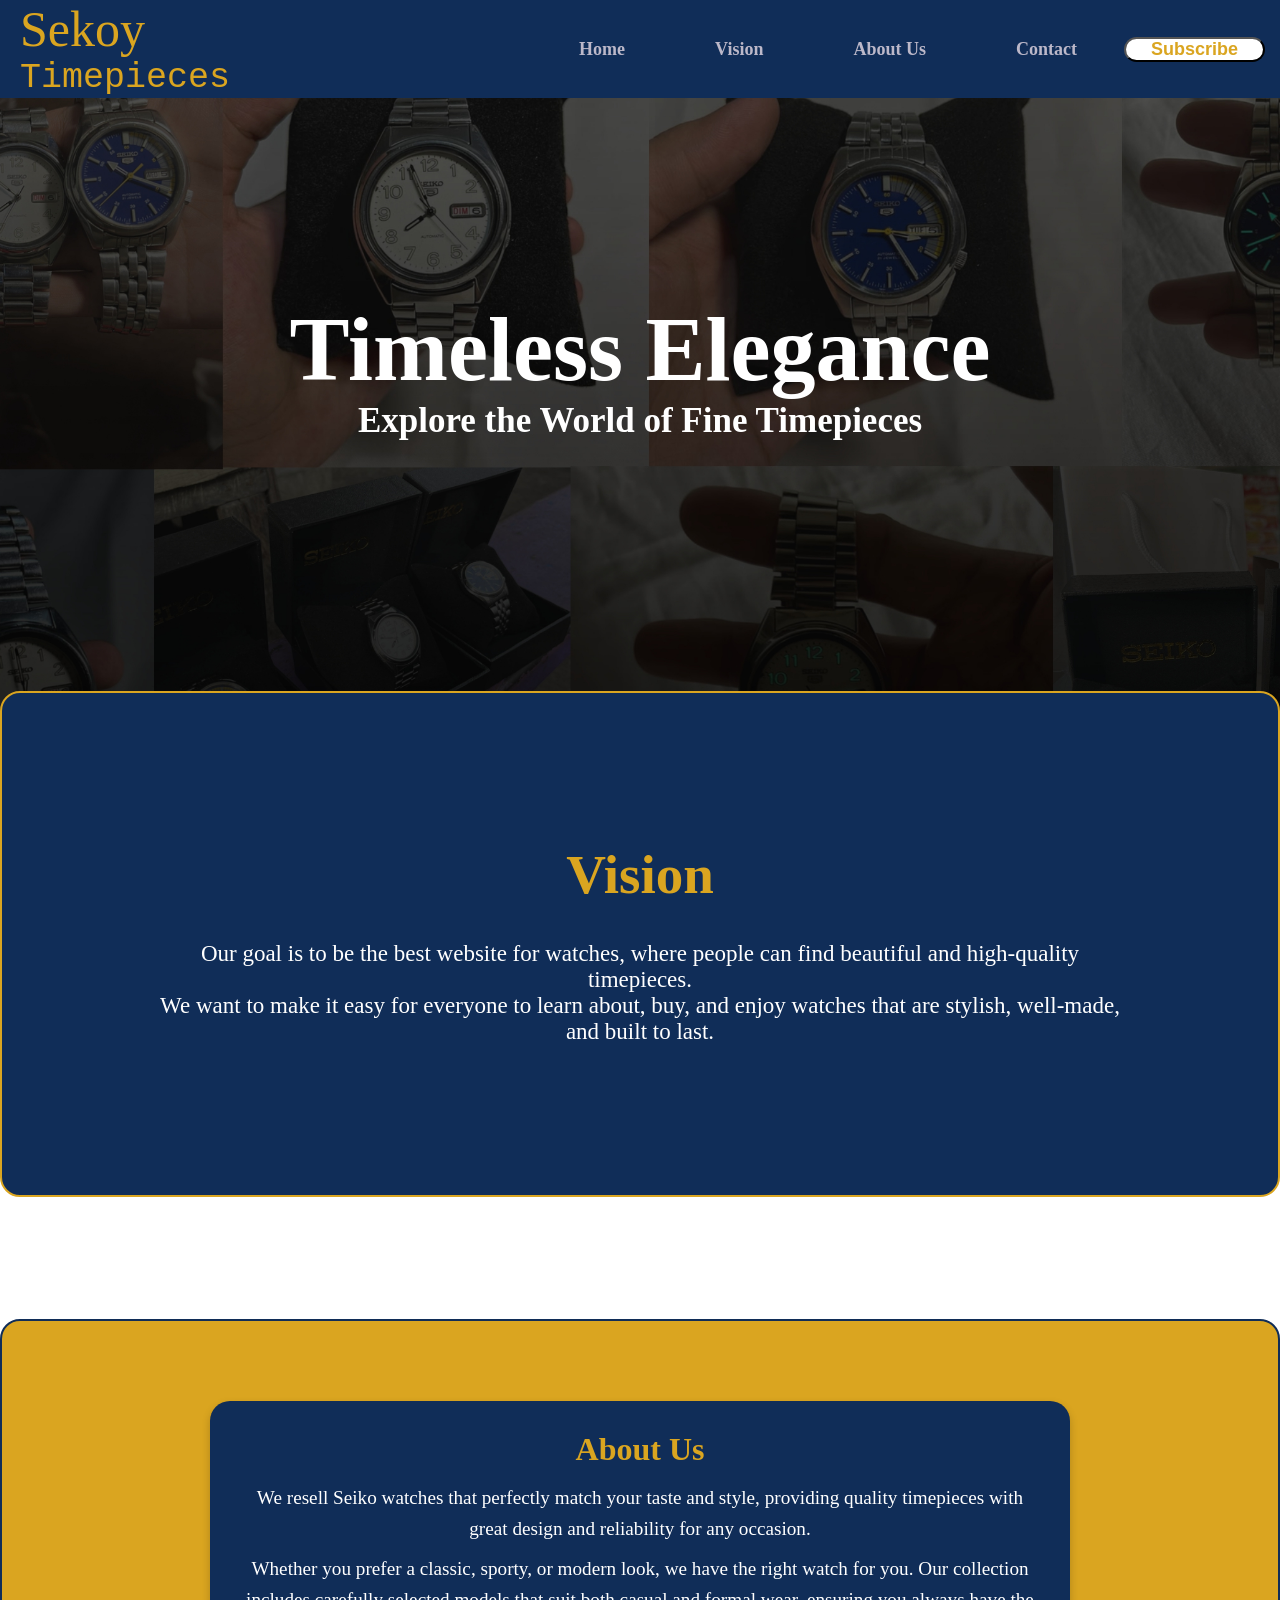
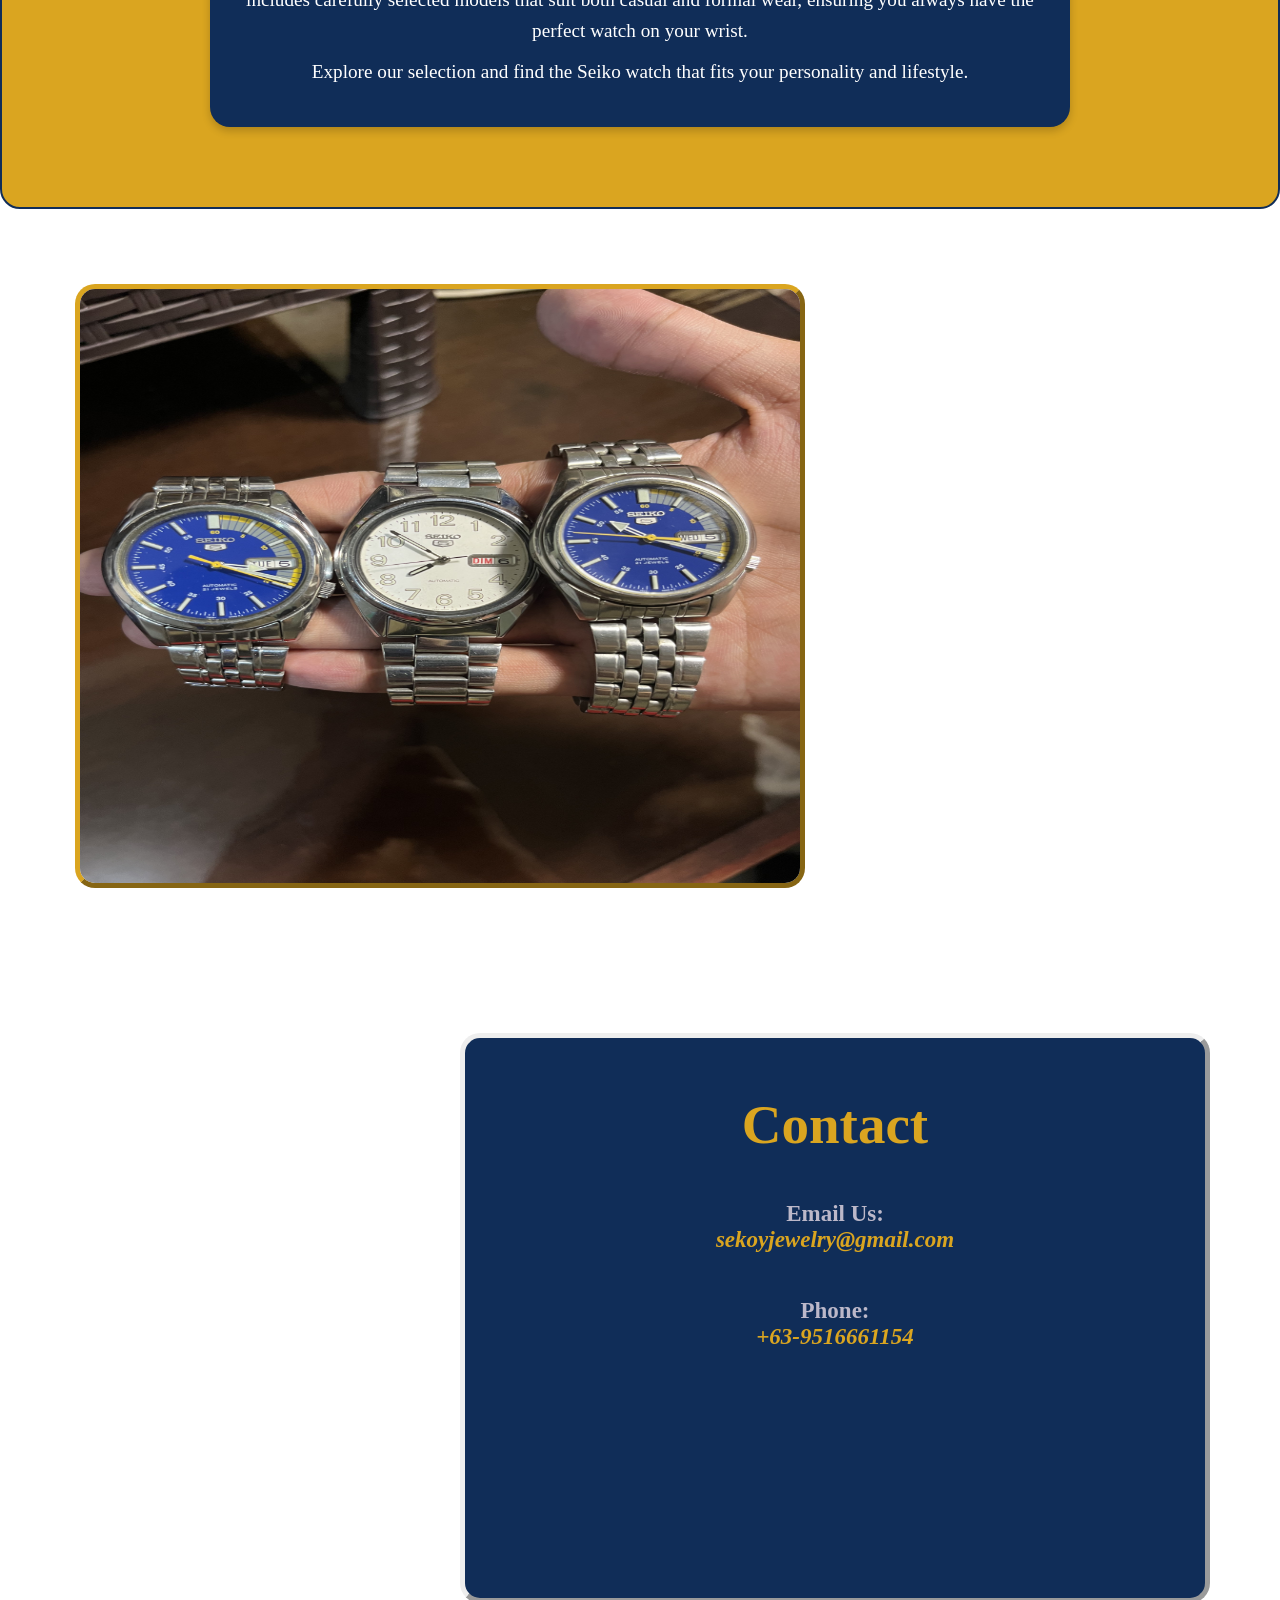
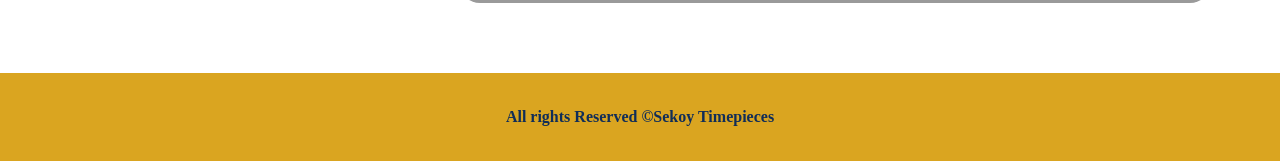
<file: index.html>
<!DOCTYPE html>
<html lang="en" style="scroll-behavior: smooth;">
<head>
    <meta charset="UTF-8">
    <meta name="viewport" content="width=device-width, initial-scale=1">
    <meta name="viewport" content="width=device-width, initial-scale=1.0">
    <link rel="stylesheet" href="land.css">
    <title>landing page Sekoy</title>
</head>
<body>
    <nav class="navbar">
        <div class="navdiv">
            <div class="logo" id="landing.html"><span class="sekoy">Sekoy</span><br><span class="timepieces">Timepieces</span></div>
            <ul>
                <li><a href="index.html">Home</a></li>
                <li><a href="#Vision">Vision</a></li>
                <li><a href="#About">About Us</a></li>
                <li><a href="#Contact">Contact</a></li>
                <button><a href="regpage.html">Subscribe</a></button>
            </ul>
        </div>
    </nav>
    <main>
        <section>
            <h1 class="head-text1">Timeless Elegance</h1>
            <h1 class="head-text2">Explore the World of Fine Timepieces</h1>
        </section>
        <section id="Vision" class="vision">
            <div>
                <h1>Vision</h1>
            </div>
            <div class="vision-content">
                <p>Our goal is to be the best website for watches, where people can find beautiful and high-quality timepieces.</p>
                <p>We want to make it easy for everyone to learn about, buy, and enjoy watches that are stylish, well-made, and built to last.</p>
            </div>
        </section>
        <section class="About" id="About">
            <div>
                <p class="abt">Welcome to Sekoy Timepieces! </p>
                <section class="about-section">
                    <div class="about-container">
                        <h2>About Us</h2>
                        <p>We resell Seiko watches that perfectly match your taste and style, providing quality timepieces with great design and reliability for any occasion.</p>
                        <p>Whether you prefer a classic, sporty, or modern look, we have the right watch for you. Our collection includes carefully selected models that suit both casual and formal wear, ensuring you always have the perfect watch on your wrist.</p>
                        <p>Explore our selection and find the Seiko watch that fits your personality and lifestyle.</p>
                    </div>
                </section>
            </div>
        </section>
        <div>
            <img src="IMG_0818.jpg" class="img">
            <section id="Contact" class="contact">
                <div>
                    <h1 class="head-contact">Contact</h1>
                </div>
                <div>
                    <h1 class="email">Email Us:<address class="emailsub"><a href="mailto:adrianofj61@gmail.com">sekoyjewelry@gmail.com</a></address></h1>
                </div>
                    <h1 class="phone">Phone:<address class="phonesub"><a href="tel:+63951661154">+63-9516661154</a></address></h1>
                </div>
            </section>
        </div>
    </main>
    <footer>
        <p>All rights Reserved &copy;Sekoy Timepieces</p>
    </footer>
    
</body>
</html>
</file>
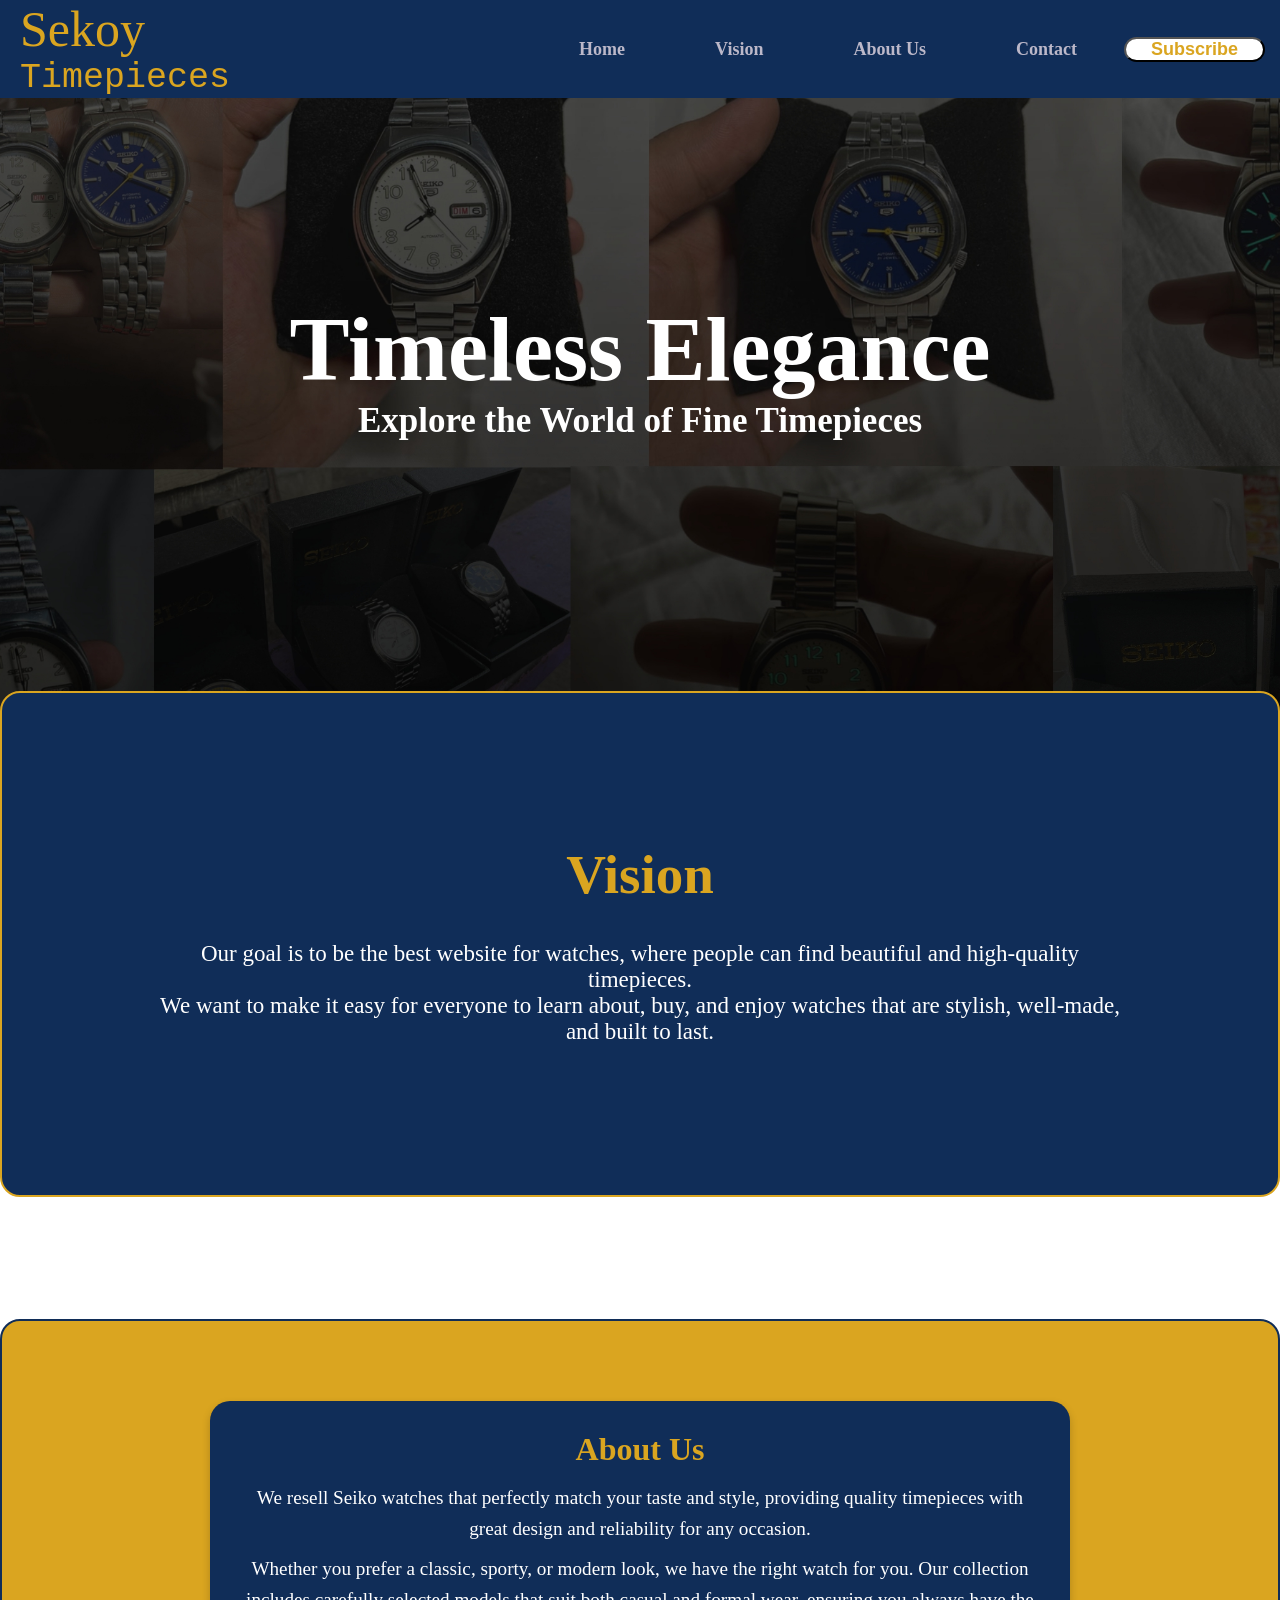
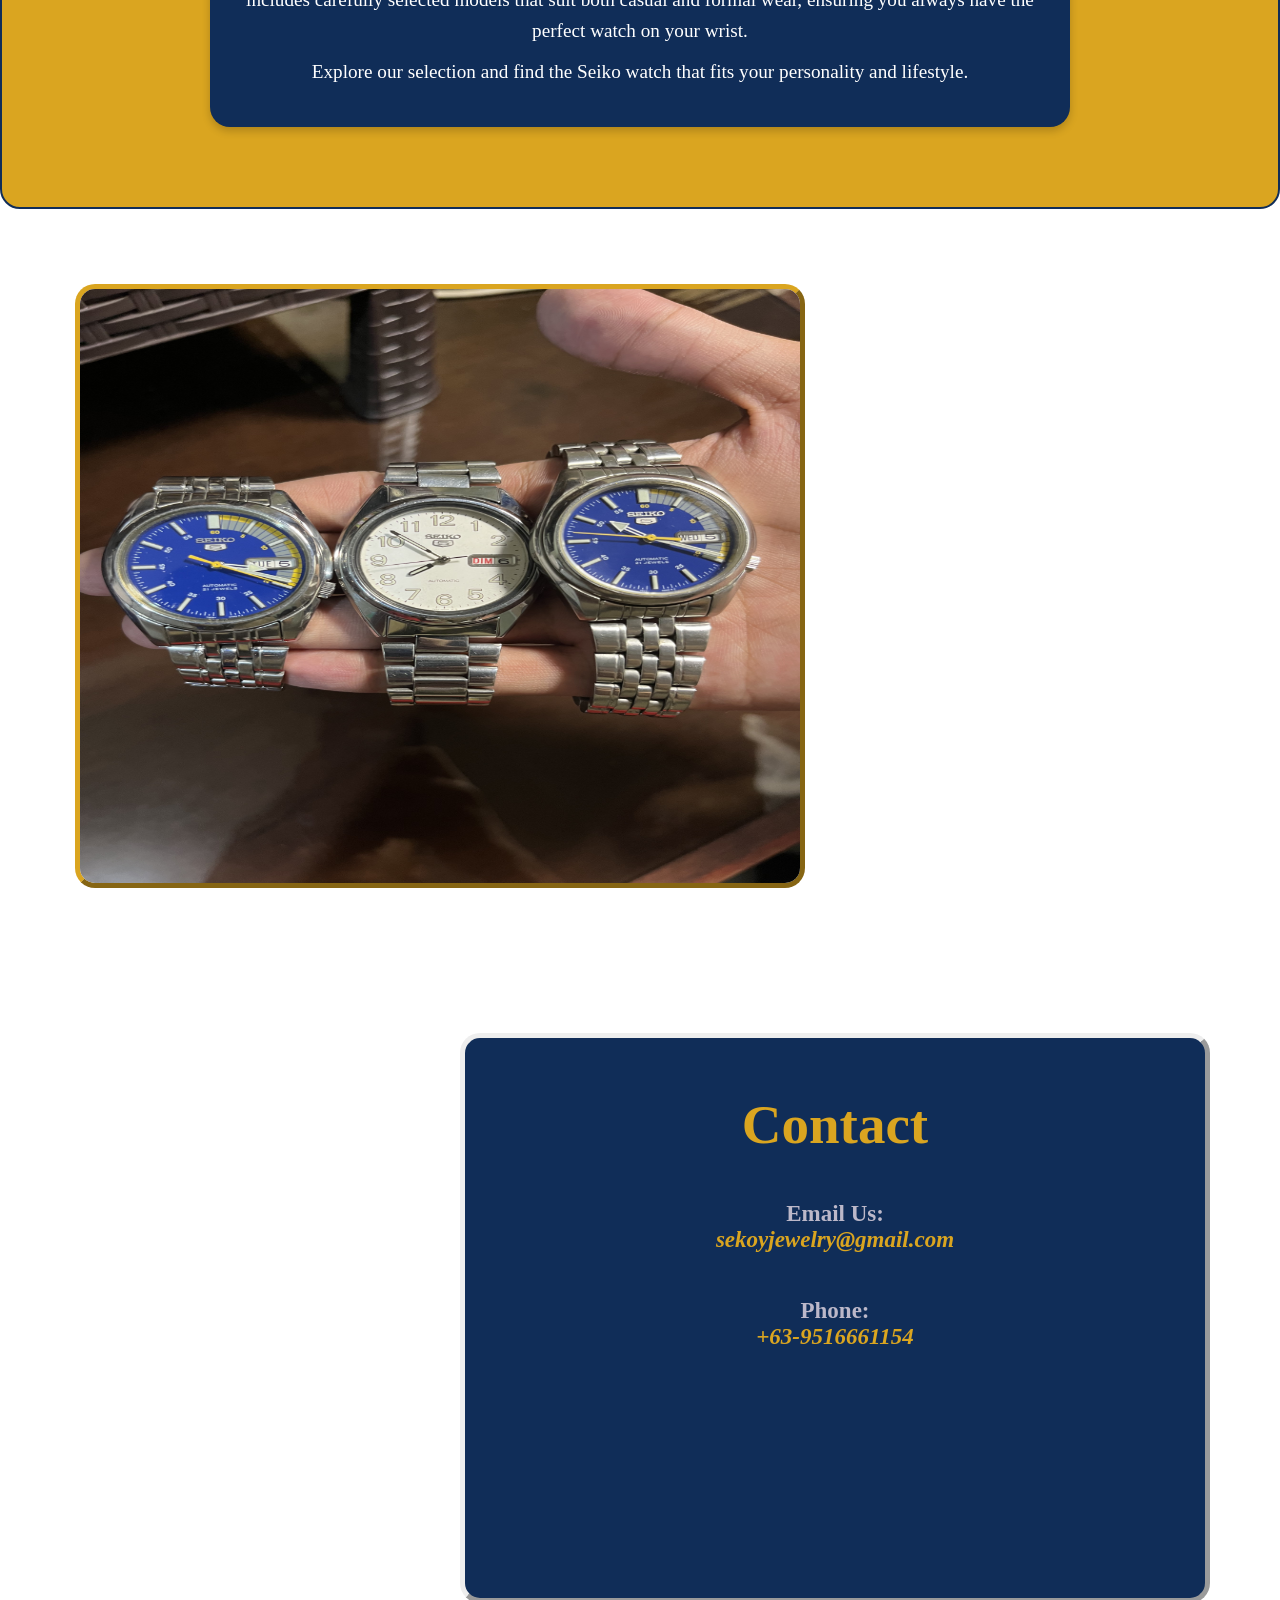
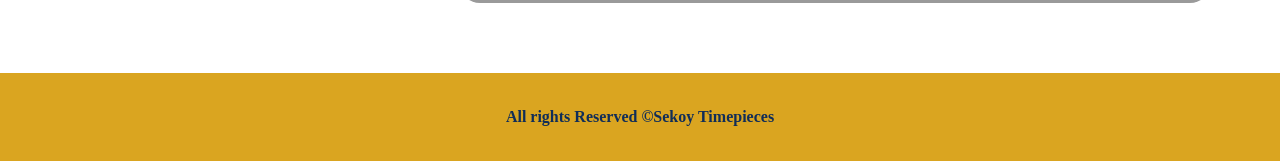
<file: landing.html>
<!DOCTYPE html>
<html lang="en" style="scroll-behavior: smooth;">
<head>
    <meta charset="UTF-8">
    <meta name="viewport" content="width=device-width, initial-scale=1">
    <meta name="viewport" content="width=device-width, initial-scale=1.0">
    <link rel="stylesheet" href="land.css">
    <title>landing page Sekoy</title>
</head>
<body>
    <nav class="navbar">
        <div class="navdiv">
            <div class="logo" id="landing.html"><span class="sekoy">Sekoy</span><br><span class="timepieces">Timepieces</span></div>
            <ul>
                <li><a href="landing.html">Home</a></li>
                <li><a href="#Vision">Vision</a></li>
                <li><a href="#About">About Us</a></li>
                <li><a href="#Contact">Contact</a></li>
                <button><a href="regpage.html">Subscribe</a></button>
            </ul>
        </div>
    </nav>
    <main>
        <section>
            <h1 class="head-text1">Timeless Elegance</h1>
            <h1 class="head-text2">Explore the World of Fine Timepieces</h1>
        </section>
        <section id="Vision" class="vision">
            <div>
                <h1>Vision</h1>
            </div>
            <div class="vision-content">
                <p>Our goal is to be the best website for watches, where people can find beautiful and high-quality timepieces.</p>
                <p>We want to make it easy for everyone to learn about, buy, and enjoy watches that are stylish, well-made, and built to last.</p>
            </div>
        </section>
        <section class="About" id="About">
            <div>
                <p class="abt">Welcome to Sekoy Timepieces! </p>
                <section class="about-section">
                    <div class="about-container">
                        <h2>About Us</h2>
                        <p>We resell Seiko watches that perfectly match your taste and style, providing quality timepieces with great design and reliability for any occasion.</p>
                        <p>Whether you prefer a classic, sporty, or modern look, we have the right watch for you. Our collection includes carefully selected models that suit both casual and formal wear, ensuring you always have the perfect watch on your wrist.</p>
                        <p>Explore our selection and find the Seiko watch that fits your personality and lifestyle.</p>
                    </div>
                </section>
            </div>
        </section>
        <div>
            <img src="IMG_0818.jpg" class="img">
            <section id="Contact" class="contact">
                <div>
                    <h1 class="head-contact">Contact</h1>
                </div>
                <div>
                    <h1 class="email">Email Us:<address class="emailsub"><a href="mailto:adrianofj61@gmail.com">sekoyjewelry@gmail.com</a></address></h1>
                </div>
                    <h1 class="phone">Phone:<address class="phonesub"><a href="tel:+63951661154">+63-9516661154</a></address></h1>
                </div>
            </section>
        </div>
    </main>
    <footer>
        <p>All rights Reserved &copy;Sekoy Timepieces</p>
    </footer>
    
</body>
</html>
</file>
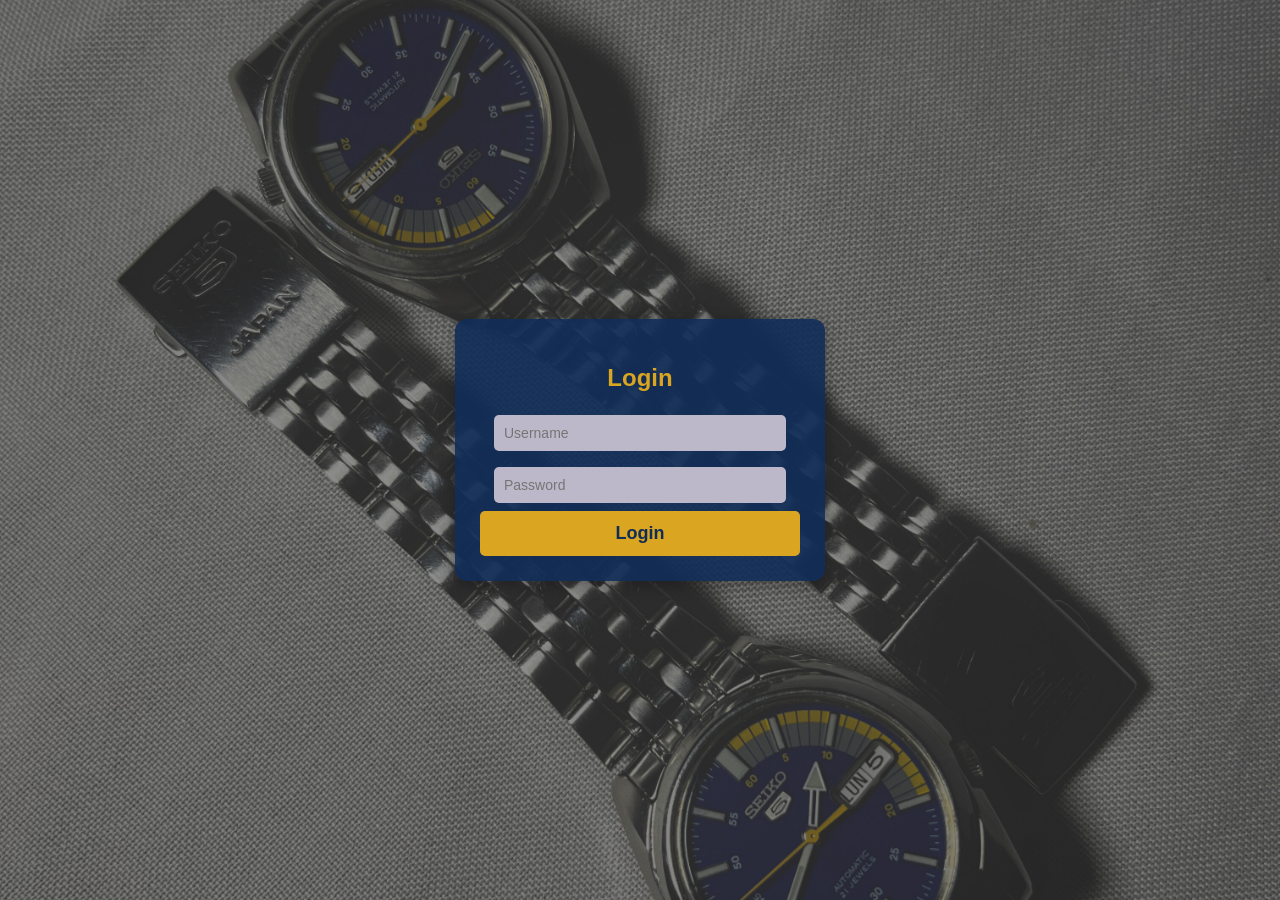
<file: logpage.html>
<!DOCTYPE html>
<html lang="en">
<head>
    <meta charset="UTF-8">
    <meta name="viewport" content="width=device-width, initial-scale=1.0">
    <title>Login Form</title>
    <style>
        body {
            background: url('743ca761-7100-4367-a3eb-56de017f994e.jpg') no-repeat center center/cover;
            display: flex;
            justify-content: center;
            align-items: center;
            height: 100vh;
            margin: 0;
            font-family: Arial, sans-serif;
        }
        .container {
            background: rgba(16, 45, 88, 0.9);
            color: goldenrod;
            padding: 25px;
            border-radius: 12px;
            width: 320px;
            box-shadow: 0 4px 15px rgba(0, 0, 0, 0.3);
            text-align: center;
        }
        h2 {
            margin-bottom: 15px;
        }
        input {
            width: 85%;
            padding: 10px;
            margin: 8px 0;
            border: none;
            border-radius: 5px;
            background: rgb(188, 184, 201);
            font-size: 14px;
        }
        button {
            width: 100%;
            padding: 12px;
            border: none;
            background: goldenrod;
            color: rgb(16, 45, 88);
            font-size: 18px;
            border-radius: 5px;
            cursor: pointer;
            font-weight: bold;
            transition: 0.3s;
        }
        button:hover {
            background: darkgoldenrod;
        }
    </style>
</head>
<body>
    <form action="logpage.html" method="POST">
        <div class="container">
            <h2>Login</h2>
            <form>
                <input type="text" placeholder="Username" required>
                <input type="password" placeholder="Password" required>
                <button type="submit">Login</button>
            </form>
        </div>
    </form>
</body>
</html>
</file>
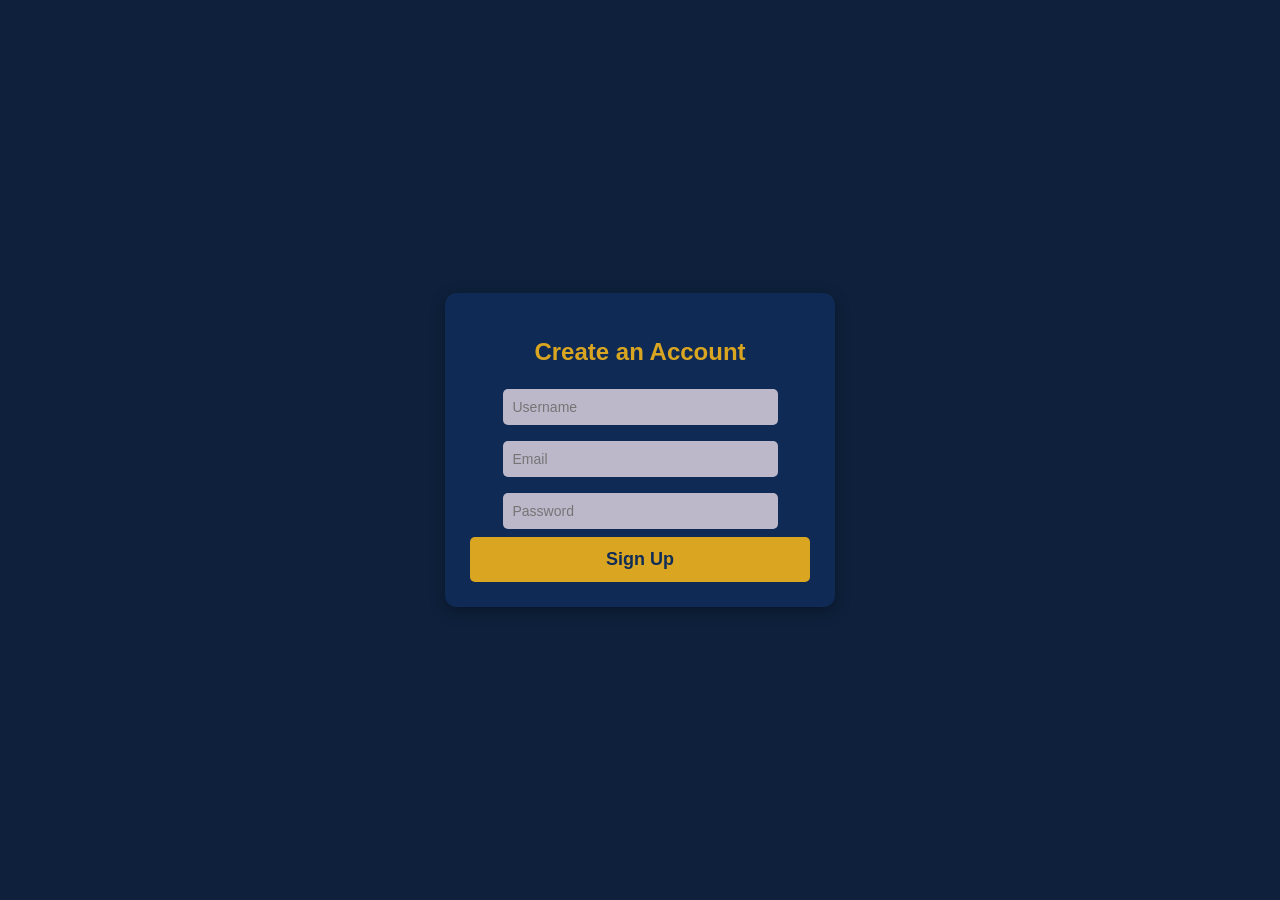
<file: regpage.html>
<!DOCTYPE html>
<html lang="en">
<head>
    <meta charset="UTF-8">
    <meta name="viewport" content="width=device-width, initial-scale=1.0">
    <title>Registration Form</title>
    <style>
        body {
            background-color:rgb(14, 32, 59);
            display: flex;
            justify-content: center;
            align-items: center;
            height: 100vh;
            margin: 0;
            font-family: Arial, sans-serif;
        }
        .container {
            background: rgba(16, 45, 88, 0.9);
            color: goldenrod;
            padding: 25px;
            border-radius: 12px;
            width: 340px;
            box-shadow: 0 4px 15px rgba(0, 0, 0, 0.3);
            text-align: center;
        }
        h2 {
            margin-bottom: 15px;
        }
        input {
            width: 75%;
            padding: 10px;
            margin: 8px 0;
            border: none;
            border-radius: 5px;
            background: rgb(188, 184, 201);
            font-size: 14px;
        }
        button {
            width: 100%;
            padding: 12px;
            border: none;
            background: goldenrod;
            color: rgb(16, 45, 88);
            font-size: 18px;
            border-radius: 5px;
            cursor: pointer;
            font-weight: bold;
            transition: 0.3s;
        }
        button a {
            text-decoration: none;
            color: rgb(16, 45, 88);
            
        }
        button:hover {
            background: darkgoldenrod;
        }
    </style>
</head>
<body>
    <form action="regpage.html" method="POST" >
        <div class="container">
            <h2>Create an Account</h2>
            <form>
                <input type="text" placeholder="Username" required>
                <input type="email" placeholder="Email" required>
                <input type="password" placeholder="Password" required>
                <button type="submit"><a href="logpage.html">Sign Up</a></button>
            </form>
        </div>
    </form>
</body>
</html>
</file>
<file: land.css>
* {
    margin: 0;
    padding: 0;
}
body {
    background-image: url('sott.timepieces_page-0001.jpg');
    background-size: cover; 
    background-position: center;
    background-repeat: no-repeat;
    background-attachment: fixed; 
}
.navbar {
    position: sticky;
    top: 0px;
    flex-wrap: wrap;
}

.navdiv {
    background-color: rgb(16, 45, 88);
    display: flex;
    align-items: center;
    justify-content: space-between;
}

.logo {
    color: white;
    margin-left: 20px;
}
.sekoy {
    font-family: 'Calibri';
    font-size: 50px;
    
    width: 20px;
    color: goldenrod;
}

.timepieces {
    font-family:'Courier New', Courier, monospace;
    font-size: 35px;
   
    color: goldenrod;
}

li {
    display: inline-block;
    margin: 18px;
}

li a {
    list-style: none;
    text-decoration: none;
    color: rgb(188, 184, 201);
    font-size: 18px;
    font-weight: bold;
    padding: 25px;
    
}

li a:hover {
    background-color: rgba(8, 8, 8, 0.267);
    border-radius: 10px;
    padding: 25px;
   
}

button {
    border-radius: 30px;
    margin-right: 15px;
    background-color:white;
    

}

button a {
    text-decoration: none;
    color: goldenrod;
    font-size: 18px;
    font-weight: bold;
    padding: 25px;
   
}

body {
    background-color:  white;
}

.head-text1 {
    text-align: center;
    color: white;
    font-weight: bold;
    font-family: 'Verdana';
    font-size: 90px;
    margin-top: 200px;
    align-items: baseline;
}

.head-text2{
    text-align: center;
    color: white;
    font-weight: bold;
    font-family: 'Sans-serif';
    font-size: 35px;
    align-items: baseline;
    margin-bottom: 250px;
    
}

.vision {
    background-color: rgb(16, 45, 88);
    border-style: outset;
    border-radius: 20px;
    padding: 150px;
    border: 2px solid goldenrod;

}

.vision  h1 {
    color:  goldenrod;
    text-align: center;
    font-family: 'Verdana';
    font-size: 55px;
    align-items: center;
}

.vision-content {
    color: white;
    font-size: 23px;
    font-family: 'Sans-serif';
    text-align: center;
    align-items: center;
    margin-top: 35px;
    
}

.abt {
    font-size: 40px !important;
    color: white !important;
    font-weight: bold;
    margin-top: 35px;
    margin-bottom: 40px;
    text-align: center;

}

.about-section {
    background-color:goldenrod;
    border: 2px solid rgb(16, 45, 88);
    border-radius: 20px;
    padding: 80px 20px;
    text-align: center;
    color: white;
}

.about-container {
    max-width: 800px;
    margin: auto;
    background: rgb(16, 45, 88);
    padding: 30px;
    border-radius: 20px;
    box-shadow: 0 4px 8px rgba(0, 0, 0, 0.2);
}

h2 {
    font-size: 2rem;
    margin-bottom: 15px;
    font-family: 'Verdana';
    color: goldenrod !important;
}

.about-section p {
    font-size: 1.2rem;
    line-height: 1.6;
    margin-bottom: 10px;
}

.contact {
    background-color: rgb(16, 45, 88) ;
    border: 5px solid;
    border-style: outset;
    border-radius: 20px;
    margin: 70px;
    padding: 55px;
    height: 50vh;
    width: 70vh;
    float: right;
    text-align: center;
}

.contact a {
    text-decoration: none;
    font-size: 23px;
    color: goldenrod;


}

.head-contact {
    color: goldenrod;
    font-size: 55px;
    font-family: 'Verdana';
    text-align: center;
    align-items: baseline;
    margin-bottom: 45px;
}

.email {
    color:  rgb(188, 184, 201);
    font-family: 'Verdana';
    font-size: 23px;
    margin: 35px;
    margin-bottom: 45px;
}
.emailsub {
    font-family: 'Times New Roman';
}

.phone {
    color:  rgb(188, 184, 201);
    font-family: 'Verdana';
    font-size: 23px;
    margin: 35px;
    margin-bottom: 45px;
}
.phonesub {
    font-family: 'Times New Roman';
}

.img {
    float: left;
    margin: 75px;
    height: 66vh;
    width: 80vh;
    border: 5px solid goldenrod;
    border-radius: 20px;
    border-style: outset;
}

footer {
    background-color: goldenrod;
    overflow: hidden;
    clear: both;
    display: block;
    padding: 35px;
}

footer p {
    text-align: center;
    color:rgb(16, 45, 88);
    font-weight: bold;
    font-family: 'Verdana';
}
</file>
